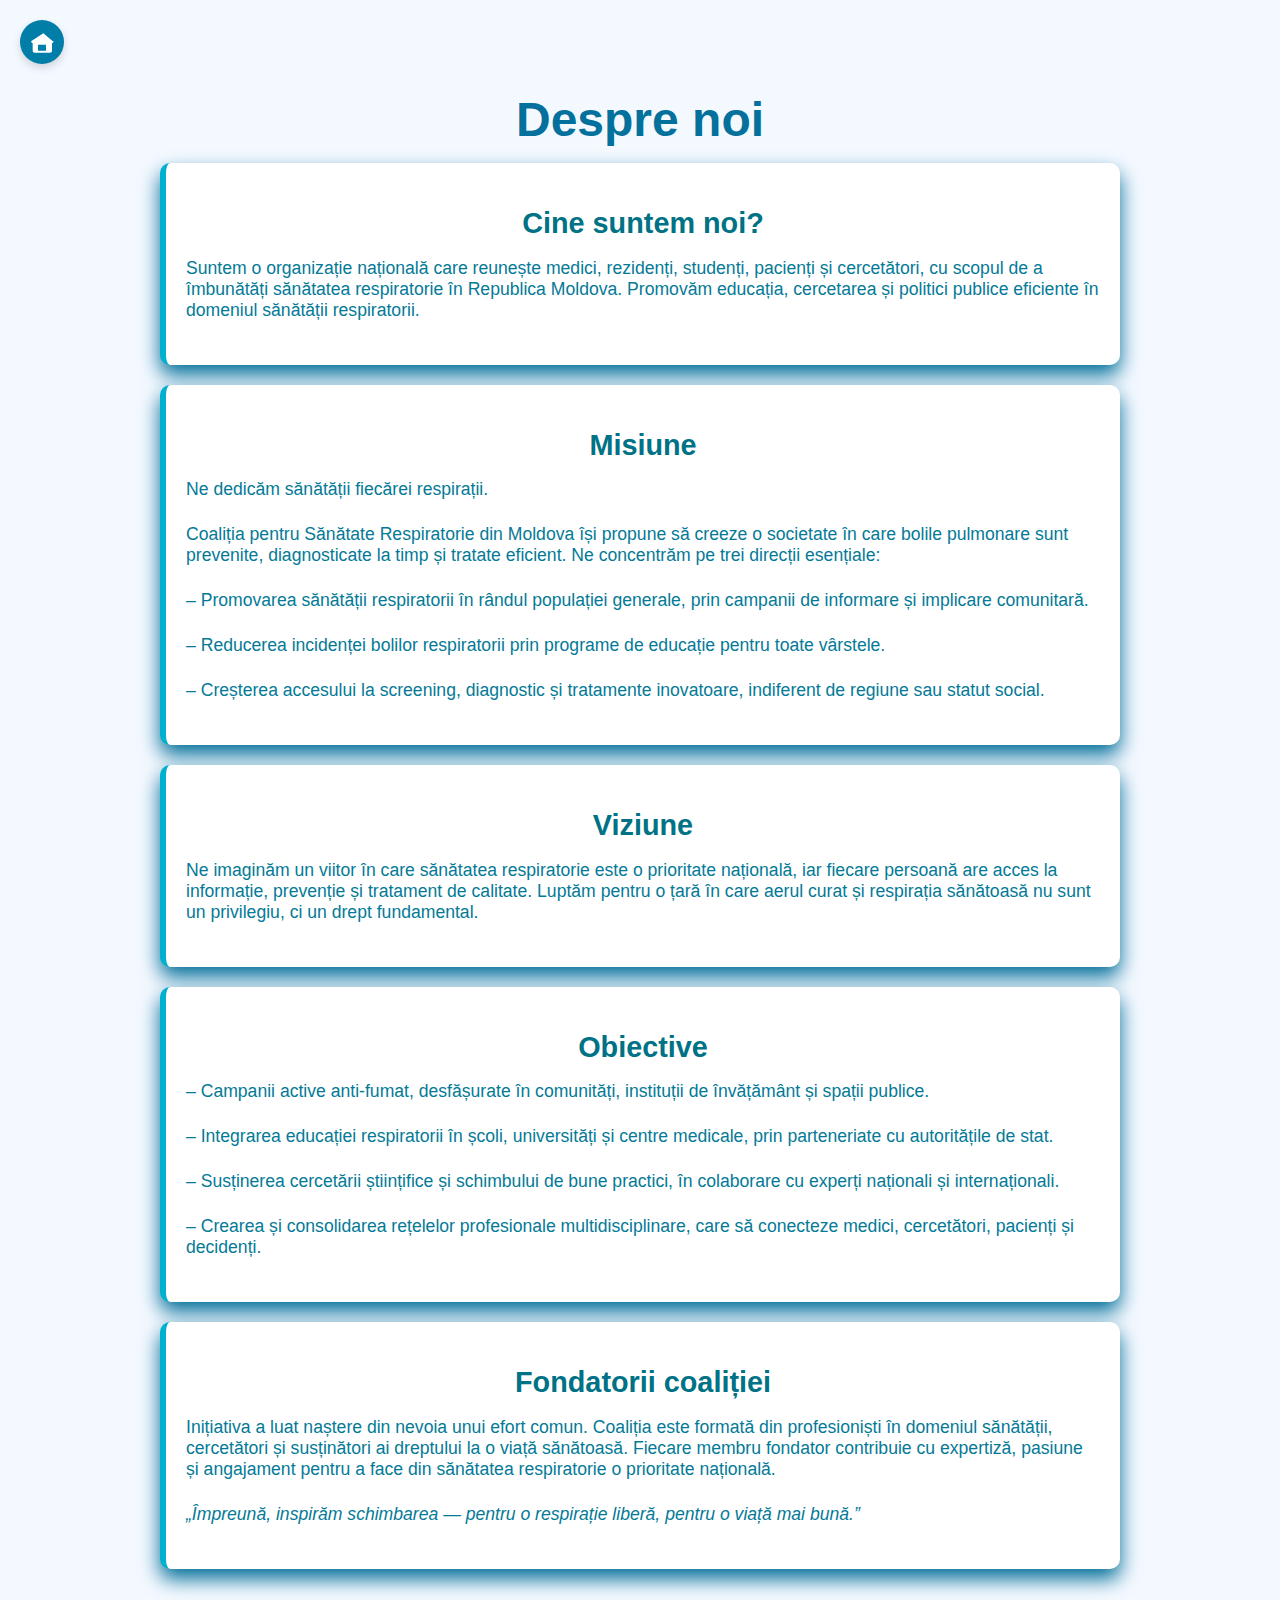
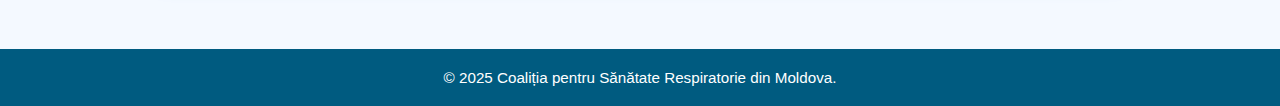
<file: about.html>
<!DOCTYPE html>
<html lang="ro">
<head>
  <meta charset="UTF-8" />
  <meta name="viewport" content="width=device-width, initial-scale=1" />
  <title>Coalitia pentru Sanatate Respiratorie din Moldova</title>
  <style>
    * {
      box-sizing: border-box;
    }

    html, body {
      height: 100%;
      margin: 0;
      font-family: 'Segoe UI', sans-serif;
      background: #f4f9ff;
      color: #0674a7;
      display: flex;
      flex-direction: column;
    }

    .home-icon {
      position: absolute;
      top: 20px;
      left: 20px;
      background-color: #007ea8;
      padding: 10px;
      border-radius: 50%;
      box-shadow: 0 4px 8px rgba(0, 0, 0, 0.15);
      transition: background 0.3s ease, transform 0.3s ease;
      text-decoration: none;
      display: flex;
      align-items: center;
      justify-content: center;
    }

    .home-icon:hover {
      background-color: #005f7f;
      transform: scale(1.1);
    }

    .home-icon svg {
      width: 24px;
      height: 24px;
      fill: white;
    }

    main {
      flex: 1;
      padding: 60px 20px;
      max-width: 1000px;
      margin: 0 auto;
    }

    h1 {
      text-align: center;
      font-size: 3rem;
      color: #03719c;
      margin-bottom: 1rem;
    }

    .section h2 {
      font-size: 1.8rem;
      color: #007286;
      margin-bottom: 0.5rem;
      text-align: center;
    }

    .section p {
      font-size: 1.1rem;
      color: #047a97;
      margin-bottom: 1.5rem;
    }

    .info-block {
      background: #ffffff;
      border-left: 6px solid #00b0cf;
      padding: 20px;
      border-radius: 10px;
      margin-bottom: 20px;
      box-shadow: 0 10px 20px rgb(1, 110, 153);
      transition: transform 0.4s ease, box-shadow 0.4s ease, background 0.4s ease;
    }

    .info-block:hover {
      transform: scale(1.03);
      box-shadow: 0 20px 40px rgb(2, 111, 214);
      background: #e6f7ff;
    }

    footer {
      background: #005b80;
      color: #ffffff;
      text-align: center;
      padding: 20px 10px;
      font-size: 0.95rem;
    }

    .section {
      opacity: 0;
      transform: translateY(30px);
      transition: all 0.8s ease-out;
    }

    .section.visible {
      opacity: 1;
      transform: translateY(0);
    }

    @media (max-width: 600px) {
      h1 {
        font-size: 2rem;
      }

      .section h2 {
        font-size: 1.5rem;
      }

      .home-icon {
        padding: 8px;
      }

      .home-icon svg {
        width: 20px;
        height: 20px;
      }
    }
  </style>
</head>
<body>

  <!-- Домик -->
  <a href="index.html" class="home-icon" title="Înapoi la pagina principală">
    <svg xmlns="http://www.w3.org/2000/svg" viewBox="0 0 576 512">
      <path d="M541 229.2L320 43.6 35 229.2c-10.2 7.6-11.6 21.8-3.1 31L64 288.2V464c0 26.5 21.5 48 48 48h368c26.5 0 48-21.5 48-48V288.2l32.1-27.9c8.5-9.2 7.1-23.4-3.1-31zM384 464h-192V320h192v144z"/>
    </svg>
  </a>

  <main>
    <h1>Despre noi</h1>

    <div class="section" id="about">
      <div class="info-block">
        <h2>Cine suntem noi?</h2>
        <p>Suntem o organizație națională care reunește medici, rezidenți, studenți, pacienți și cercetători, cu scopul de a îmbunătăți sănătatea respiratorie în Republica Moldova. Promovăm educația, cercetarea și politici publice eficiente în domeniul sănătății respiratorii.</p>
      </div>

      <div class="info-block">
        <h2>Misiune</h2>
        <p>Ne dedicăm sănătății fiecărei respirații.</p>
        <p>Coaliția pentru Sănătate Respiratorie din Moldova își propune să creeze o societate în care bolile pulmonare sunt prevenite, diagnosticate la timp și tratate eficient. Ne concentrăm pe trei direcții esențiale:</p>
        <p>– Promovarea sănătății respiratorii în rândul populației generale, prin campanii de informare și implicare comunitară.</p>
        <p>– Reducerea incidenței bolilor respiratorii prin programe de educație pentru toate vârstele.</p>
        <p>– Creșterea accesului la screening, diagnostic și tratamente inovatoare, indiferent de regiune sau statut social.</p>
      </div>

      <div class="info-block">
        <h2>Viziune</h2>
        <p>Ne imaginăm un viitor în care sănătatea respiratorie este o prioritate națională, iar fiecare persoană are acces la informație, prevenție și tratament de calitate. Luptăm pentru o țară în care aerul curat și respirația sănătoasă nu sunt un privilegiu, ci un drept fundamental.</p>
      </div>

      <div class="info-block">
        <h2>Obiective</h2>
        <p>– Campanii active anti-fumat, desfășurate în comunități, instituții de învățământ și spații publice.</p>
        <p>– Integrarea educației respiratorii în școli, universități și centre medicale, prin parteneriate cu autoritățile de stat.</p>
        <p>– Susținerea cercetării științifice și schimbului de bune practici, în colaborare cu experți naționali și internaționali.</p>
        <p>– Crearea și consolidarea rețelelor profesionale multidisciplinare, care să conecteze medici, cercetători, pacienți și decidenți.</p>
      </div>

      <div class="info-block">
        <h2>Fondatorii coaliției</h2>
        <p>Inițiativa a luat naștere din nevoia unui efort comun. Coaliția este formată din profesioniști în domeniul sănătății, cercetători și susținători ai dreptului la o viață sănătoasă. Fiecare membru fondator contribuie cu expertiză, pasiune și angajament pentru a face din sănătatea respiratorie o prioritate națională.</p>
        <p><em>„Împreună, inspirăm schimbarea — pentru o respirație liberă, pentru o viață mai bună.”</em></p>
      </div>
    </div>
  </main>

  <footer>
    © 2025 Coaliția pentru Sănătate Respiratorie din Moldova.
  </footer>

  <script>
    const observer = new IntersectionObserver(entries => {
      entries.forEach(entry => {
        if (entry.isIntersecting) {
          entry.target.classList.add('visible');
        }
      });
    }, {
      threshold: 0.2
    });

    document.querySelectorAll('.section').forEach(section => {
      observer.observe(section);
    });
  </script>

</body>
</html>
</file>
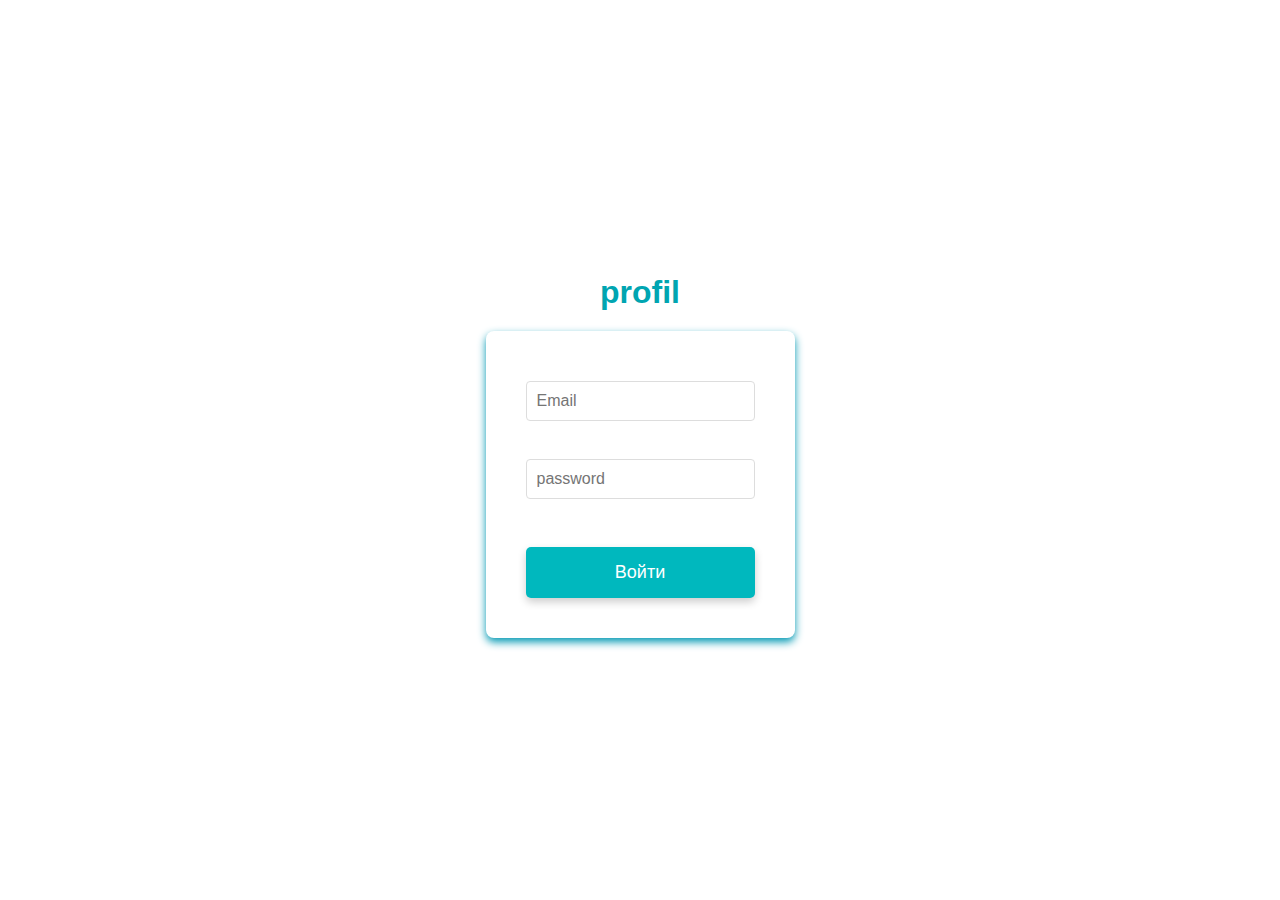
<file: account.html>
<!DOCTYPE html>
<html lang="ru">
<head>
    <meta charset="UTF-8">
    <title>Личный кабинет</title>
</head>
<body>
    <h1 id="welcome"></h1>
    <button onclick="logout()">Выйти</button>

    <script>
        const currentUser = JSON.parse(localStorage.getItem('currentUser'));

        if (currentUser) {
            document.getElementById('welcome').textContent = `Добро пожаловать, ${currentUser.username}!`;
        } else {
            // Если пользователь не авторизован, отправляем на страницу входа
            window.location.href = "login.html";
        }

        function logout() {
            localStorage.removeItem('currentUser');
            window.location.href = "login.html";
        }
    </script>
</body>
</html>
</file>
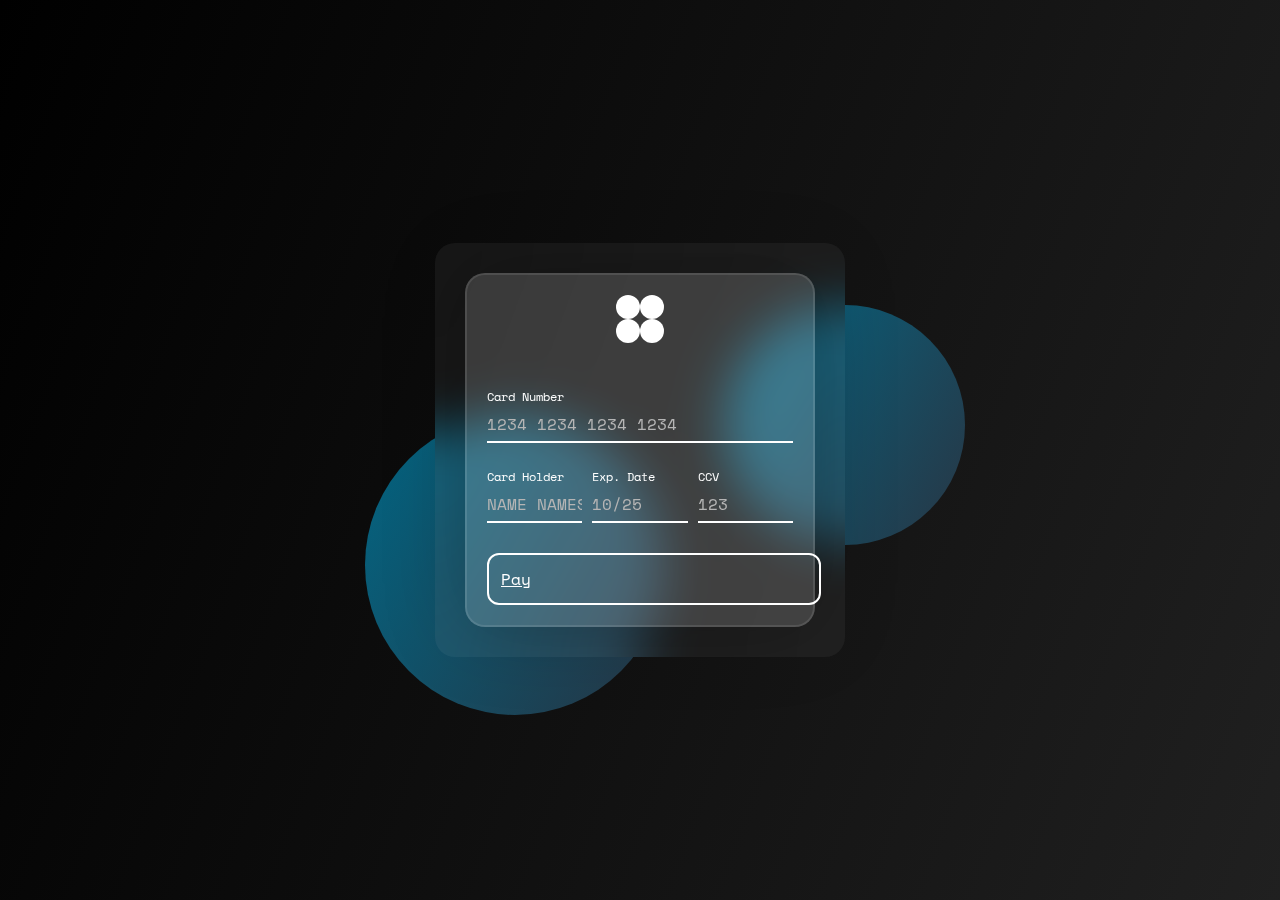
<file: card.html>
<!DOCTYPE html>
<html lang="en">
<head>
  <meta charset="UTF-8">
  <meta name="viewport" content="width=device-width, initial-scale=1">
  <title>WEB BEKS</title>
  <link href="https://fonts.googleapis.com/css2?family=Space+Mono:ital,wght@0,400;0,700;1,400;1,700&family=Poppins:wght@300;400&display=swap" rel="stylesheet">

  <style>
    /* Общие стили */
    body {
      font-family: 'Space Mono', monospace;
      background: linear-gradient(-70deg, #202020, #000000);
      height: 100vh;
      overflow: hidden;
      margin: 0;
      padding: 0;
      display: flex;
      align-items: center;
      justify-content: center;
    }

    .box {
      position: relative;
      width: 100%;
      max-width: 450px;
      padding: 20px;
      box-sizing: border-box;
    }

    .mdl {
      position: relative;
      background: rgba(255, 255, 255, 0.05);
      border-radius: 20px;
      padding: 30px;
      backdrop-filter: blur(25px);
      z-index: 1;
    }

    .circles {
      position: absolute;
      height: 270px;
      width: 450px;
      top: 50%;
      left: 50%;
      transform: translate(-50%, -50%);
      z-index: 0;
    }

    .circle {
      position: absolute;
      border-radius: 50%;
      background: linear-gradient(120deg, #007ca1, #2c3e50);
      opacity: 0.8;
      animation: float 6s infinite alternate cubic-bezier(0.54, 0.085, 0.5, 0.92);
    }

    .circle-1 {
      height: 300px;
      width: 300px;
      top: 100px;
      left: -50px;
      animation-delay: 3.5s;
    }

    .circle-2 {
      height: 240px;
      width: 240px;
      bottom: 40px;
      right: -100px;
      animation-delay: 2s;
    }

    @keyframes float {
      0% { transform: rotateX(0deg) translateY(0px); }
      50% { transform: rotateX(0deg) translateY(10px) translateX(5px); }
      100% { transform: rotateX(0deg) translateY(0px) translateX(1px); }
    }

    h1.title {
      font-family: 'Poppins', sans-serif;
      font-size: 20px;
      font-weight: 300;
      color: #ffffff;
      text-align: left;
      margin-bottom: 20px;
    }

    .card {
      background: rgba(255, 255, 255, 0.1);
      backdrop-filter: blur(35px);
      border: 2px solid rgba(255, 255, 255, 0.1);
      border-radius: 20px;
      padding: 20px;
      box-shadow: 0 0 80px rgba(0, 0, 0, 0.25);
      display: flex;
      flex-direction: column;
      gap: 20px;
    }

    form {
      display: flex;
      flex-direction: column;
      gap: 20px;
    }

    .logo {
      display: flex;
      justify-content: center;
      margin-bottom: 20px;
    }

    label {
      color: white;
      font-size: 12px;
      font-family: 'Space Mono', monospace;
      margin-bottom: 5px;
    }

    input {
      width: 100%;
      background: transparent;
      border: none;
      border-bottom: 2px solid white;
      color: white;
      font-family: 'Space Mono', monospace;
      font-size: 16px;
      padding: 5px 0;
      outline: none;
      transition: border-color 0.3s;
    }

    input::placeholder {
      color: #b5b5b5;
    }

    input:focus {
      border-bottom-color: #0097dd;
    }

    .group {
      display: flex;
      gap: 10px;
      flex-wrap: wrap;
    }

    .group > div {
      flex: 1;
      min-width: 80px;
      position: relative;
    }

    /* Кнопка Pay */
    .pay-button {
      margin-top: 10px;
      padding: 12px;
      width: 100%;
      font-family: 'Space Mono', monospace;
      font-size: 16px;
      background: transparent;
      border: 2px solid white;
      color: white;
      border-radius: 12px;
      cursor: pointer;
      transition: all 0.3s ease;
    }

    .pay-button:hover {
      background: rgba(255, 255, 255, 0.1);
      border-color: #00afce;
      color: #00a6d8;
      box-shadow: 0 0 10px #01a9d3fb;
    }

    /* Медиа-запрос для телефонов */
    @media (max-width: 500px) {
      .box {
        padding: 10px;
      }

      .mdl {
        padding: 20px;
      }

      .circles {
        width: 100%;
        height: 300px;
      }

      .circle-1, .circle-2 {
        height: 200px;
        width: 200px;
      }

      h1.title {
        font-size: 18px;
      }

      input {
        font-size: 14px;
      }

      .pay-button {
        font-size: 14px;
        padding: 10px;
      }
    }
  </style>

</head>
<body>

  <div class="box">
    <div class="circles">
      <div class="circle circle-1"></div>
      <div class="circle circle-2"></div>
    </div>

    <div class="mdl">
      

      <div class="card">
        <form>
          <div class="logo">
            <svg width="48px" height="48px" viewBox="0 0 64 64" xmlns="http://www.w3.org/2000/svg">
              <g fill="#FFFFFF">
                <circle cx="16" cy="16" r="16"></circle>
                <circle cx="16" cy="48" r="16"></circle>
                <circle cx="48" cy="16" r="16"></circle>
                <circle cx="48" cy="48" r="16"></circle>
              </g>
            </svg>
          </div>

          <div>
            <label for="card-number">Card Number</label>
            <input id="card-number" type="text" placeholder="1234 1234 1234 1234" maxlength="19" required>
          </div>

          <div class="group">
            <div>
              <label for="card-name">Card Holder</label>
              <input id="card-name" type="text" placeholder="NAME NAMES" required>
            </div>
            <div>
              <label for="card-exp">Exp. Date</label>
              <input id="card-exp" type="text" placeholder="10/25" maxlength="5" required>
            </div>
            <div>
              <label for="card-ccv">CCV</label>
              <input id="card-ccv" type="text" placeholder="123" maxlength="3" required>
            </div>
          </div>

          <a href="profil.html" class="pay-button">Pay</a>

        </form>
      </div>
    </div>
  </div>

  <script>
    // Автоматическое добавление пробелов в номер карты
    document.getElementById('card-number').addEventListener('input', function(e) {
      let value = e.target.value.replace(/\D/g, '').substring(0, 16);
      e.target.value = value.replace(/(.{4})/g, '$1 ').trim();
    });

    // Автоматическое добавление "/" в дате
    document.getElementById('card-exp').addEventListener('input', function(e) {
      let value = e.target.value.replace(/\D/g, '').substring(0, 4);
      if (value.length >= 3) {
        value = value.substring(0,2) + '/' + value.substring(2,4);
      }
      e.target.value = value;
    });
  </script>

</body>
</html>
</file>
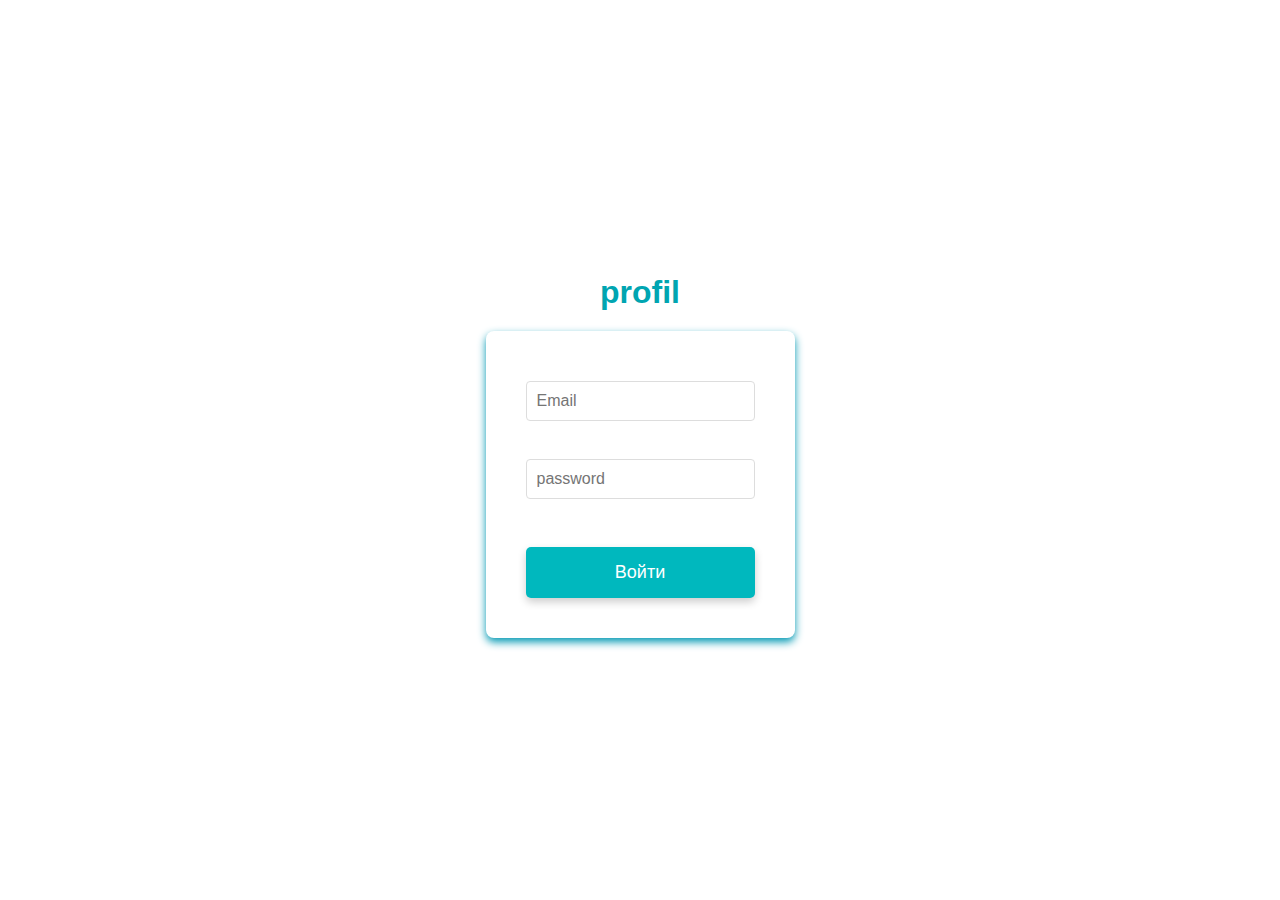
<file: login.html>
<!DOCTYPE html>
<html lang="ru">
<head>
    <meta charset="UTF-8">
    <meta name="viewport" content="width=device-width, initial-scale=1.0">
    <title>Вход</title>
    <style>
        body {
            font-family: Arial, sans-serif;
            background-color: #ffffff;
            display: flex;
            justify-content: center;
            align-items: center;
            height: 100vh;
            margin: 0;
            padding: 0;
        }

        h1 {
            color: #00a5b1;
            text-align: center;
            margin-bottom: 20px;
        }

        #loginForm {
            background-color: white;
            padding: 40px;
            border-radius: 8px;
            box-shadow: 0 4px 8px rgb(0, 152, 179);
            width: 100%;
            max-width: 400px;
            display: flex;
            flex-direction: column;
            box-sizing: border-box;
        }

        input {
            padding: 10px;
            margin: 10px 0;
            border: 1px solid #ddd;
            border-radius: 4px;
            font-size: 16px;
            width: 100%;
            transition: all 0.3s ease;
            box-sizing: border-box;
        }

        input:focus {
            border-color: #00badb;
            outline: none;
            box-shadow: 0 0 5px rgba(76, 175, 80, 0.6);
        }

        button {
            background-color: #00b8be;
            color: white;
            font-size: 18px;
            padding: 15px 32px;
            border: none;
            border-radius: 5px;
            cursor: pointer;
            transition: transform 0.3s ease, background-color 0.3s ease;
            margin-top: 20px;
            box-shadow: 0 4px 8px rgba(0, 0, 0, 0.2);
            width: 100%;
        }

        button:hover {
            transform: scale(1.1);
            background-color: #00cdf1;
        }

        button:active {
            transform: scale(0.98);
            background-color: #0696b9;
        }

        #message {
            color: #00badb;
            text-align: center;
            margin-top: 10px;
        }

        @media (max-width: 600px) {
            #loginForm {
                padding: 20px;
            }

            button {
                padding: 12px 24px;
                font-size: 16px;
            }

            input {
                font-size: 14px;
            }
        }
    </style>
</head>
<body>
    <div>
        <h1>profil</h1>
        <form id="loginForm">
            <input type="email" id="loginEmail" placeholder="Email" required><br>
            <input type="password" id="loginPassword" placeholder="password" required><br>
            <button type="submit">Войти</button>
        </form>
        <div id="message"></div>
    </div>

    <script>
        document.getElementById("loginForm").addEventListener("submit", function(event) {
            event.preventDefault();
            const email = document.getElementById("loginEmail").value;
            const password = document.getElementById("loginPassword").value;

            const user = JSON.parse(localStorage.getItem(email));
            if (user && user.password === password) {
                localStorage.setItem('currentUser', JSON.stringify(user));
                window.location.href = "index.html"; // Переход на главную страницу
            } else {
                document.getElementById("message").textContent = "Неверный email или пароль!";
            }
        });
    </script>
</body>
</html>
</file>
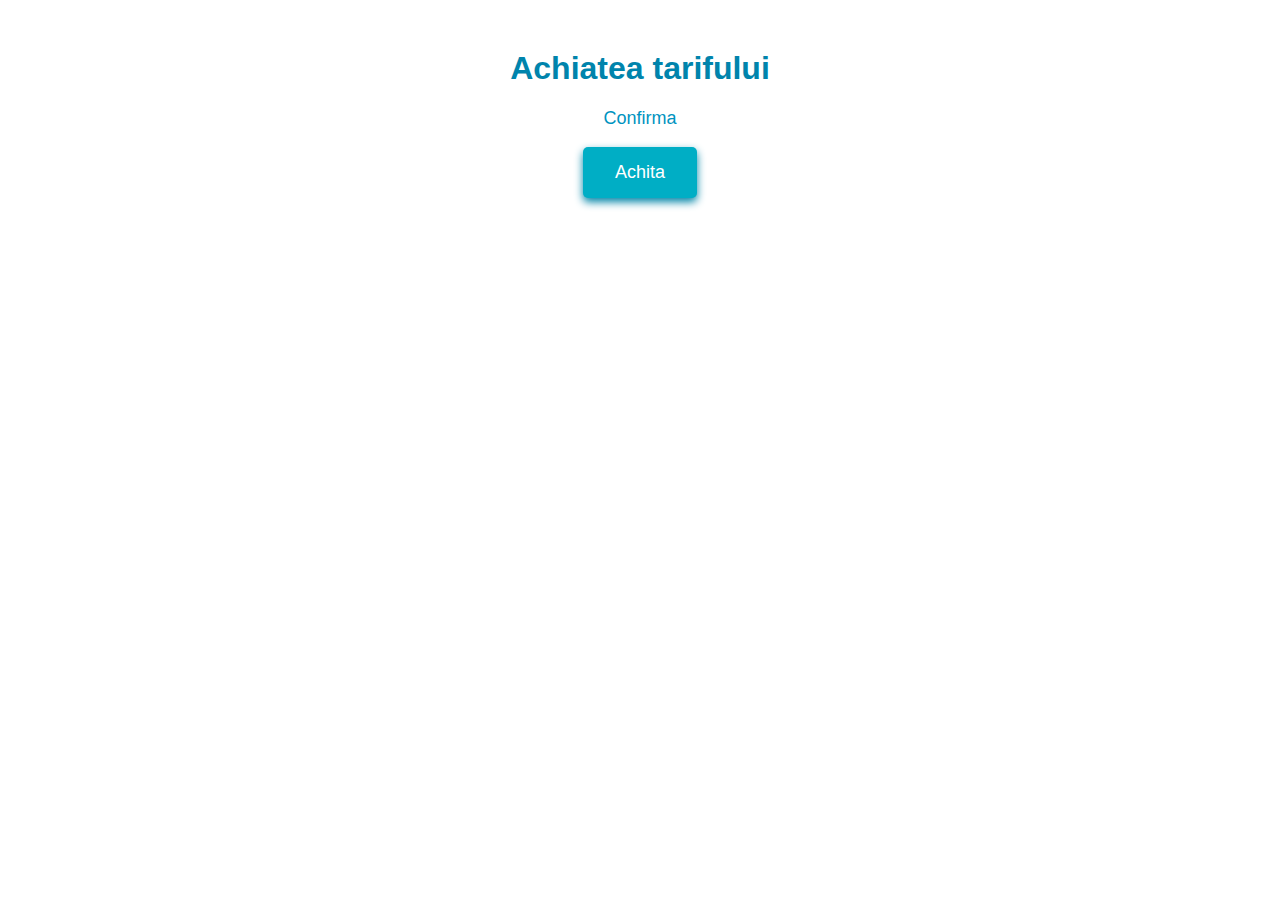
<file: profil.html>
<!DOCTYPE html>
<html lang="ru">
<head>
    <meta charset="UTF-8">
    <title>Achitare</title>
    <style>
        body {
            font-family: Arial, sans-serif;
            background-color: #ffffff;
            text-align: center;
            margin-top: 50px;
        }

        h1 {
            color: #0084ac;
        }

        button {
            background-color: #00aec5; /* Зеленый */
            color: white;
            font-size: 18px;
            padding: 15px 32px;
            border: none;
            border-radius: 5px;
            cursor: pointer;
            transition: transform 0.3s ease, background-color 0.3s ease;
            box-shadow: 0 4px 8px rgb(0, 133, 167);
        }

        button:hover {
            transform: scale(1.1); /* Увеличение кнопки при наведении */
            background-color: #0096aa;
        }

        button:active {
            transform: scale(0.98); /* Легкое уменьшение при нажатии */
            background-color: #00b5e2;
        }

        p {
            font-size: 18px;
            color: #0093c0;
        }

    </style>
</head>
<body>
    <h1>Achiatea tarifului</h1>
    <p>Confirma</p>
    <button onclick="pay()">Achita</button>

    <script>
        function pay() {
            // Анимация для кнопки перед редиректом
            const button = document.querySelector('button');
            button.style.transform = 'scale(0.9)';
            button.style.backgroundColor = '#388e3c';
            
            setTimeout(function() {
                alert("Оплата прошла успешно!");
                window.location.href = "register.html"; // Редирект на страницу регистрации
            }, 300); // Задержка для анимации
        }
    </script>
</body>
</html>
</file>
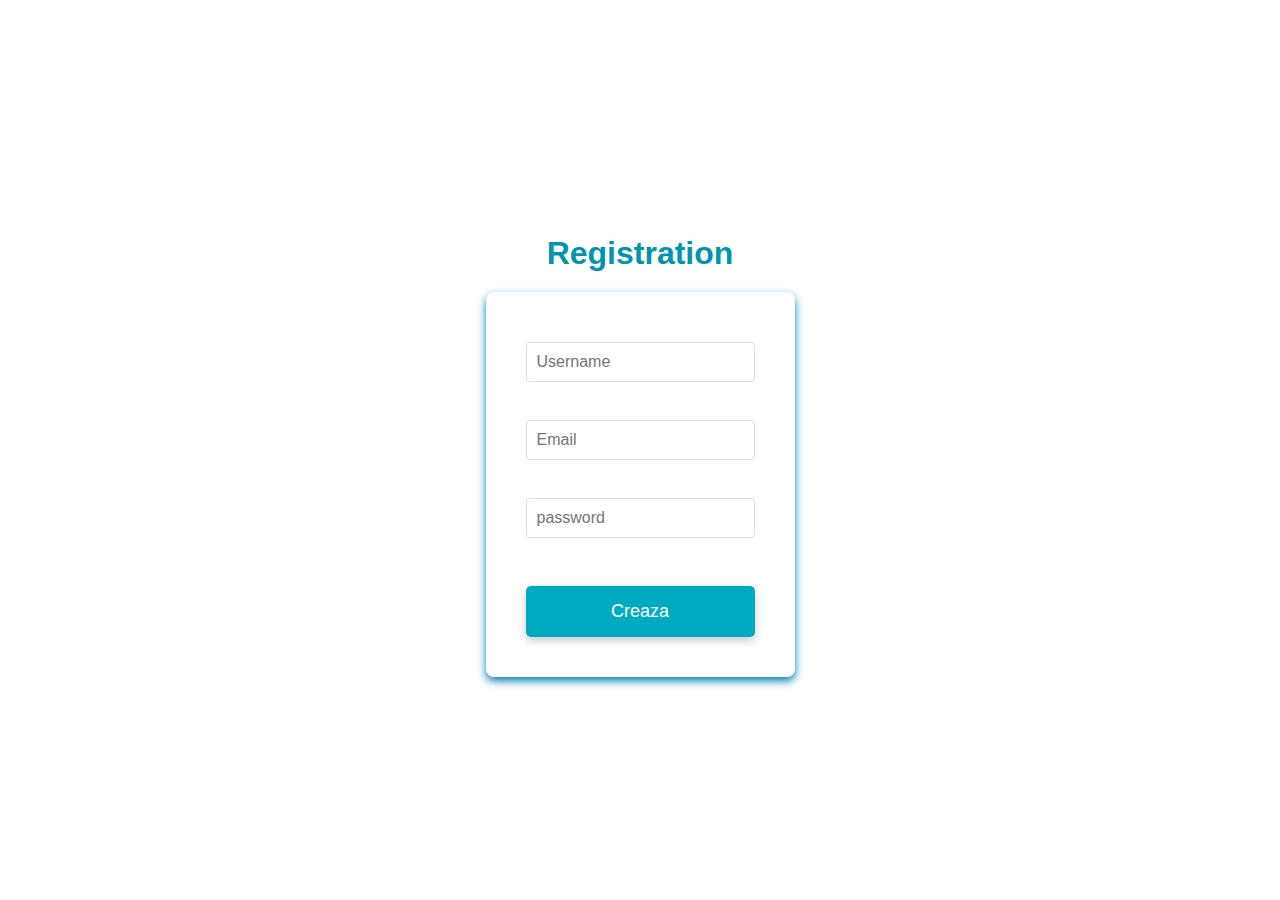
<file: register.html>
<!DOCTYPE html>
<html lang="ru">
<head>
    <meta charset="UTF-8">
    <meta name="viewport" content="width=device-width, initial-scale=1.0">
    <title>Registration</title>
    <style>
        body {
            font-family: Arial, sans-serif;
            background-color: #ffffff;
            display: flex;
            justify-content: center;
            align-items: center;
            height: 100vh;
            margin: 0;
            padding: 0;
        }

        h1 {
            color: #0095af;
            text-align: center;
            margin-bottom: 20px;
        }

        #registerForm {
            background-color: white;
            padding: 40px;
            border-radius: 8px;
            box-shadow: 0 4px 8px rgb(0, 129, 180);
            width: 100%;
            max-width: 400px; /* Ограничение ширины формы для больших экранов */
            display: flex;
            flex-direction: column;
            box-sizing: border-box;
        }

        input {
            padding: 10px;
            margin: 10px 0;
            border: 1px solid #ddd;
            border-radius: 4px;
            font-size: 16px;
            width: 100%; /* Полная ширина поля */
            transition: all 0.3s ease;
            box-sizing: border-box;
        }

        input:focus {
            border-color: #00a1b6;
            outline: none;
            box-shadow: 0 0 5px rgba(76, 175, 80, 0.6);
        }

        button {
            background-color: #00abc2;
            color: white;
            font-size: 18px;
            padding: 15px 32px;
            border: none;
            border-radius: 5px;
            cursor: pointer;
            transition: transform 0.3s ease, background-color 0.3s ease;
            margin-top: 20px;
            box-shadow: 0 4px 8px rgba(0, 0, 0, 0.2);
            width: 100%; /* Кнопка занимает всю ширину на мобильных устройствах */
        }

        button:hover {
            transform: scale(1.1);
            background-color: #00a2be;
        }

        button:active {
            transform: scale(0.98);
            background-color: #008bcc;
        }

        #message {
            color: #00a2be;
            text-align: center;
            margin-top: 10px;
        }

        /* Медиа-запросы для мобильных устройств */
        @media (max-width: 600px) {
            #registerForm {
                padding: 20px;
            }

            button {
                padding: 12px 24px;
                font-size: 16px;
            }

            input {
                font-size: 14px;
            }
        }
    </style>
</head>
<body>
    <div>
        <h1>Registration</h1>
        <form id="registerForm">
            <input type="text" id="username" placeholder="Username" required><br>
            <input type="email" id="email" placeholder="Email" required><br>
            <input type="password" id="password" placeholder="password" required><br>
            <button type="submit">Creaza</button>
        </form>
        <div id="message"></div>
    </div>

    <script>
        document.getElementById("registerForm").addEventListener("submit", function(event) {
            event.preventDefault();
            const username = document.getElementById("username").value;
            const email = document.getElementById("email").value;
            const password = document.getElementById("password").value;

            if (localStorage.getItem(email)) {
                document.getElementById("message").textContent = "Пользователь с таким Email уже существует!";
                return;
            }

            const user = { username, email, password };
            localStorage.setItem(email, JSON.stringify(user));
            alert("Аккаунт создан! Теперь войдите.");
            window.location.href = "login.html"; // Редирект на страницу входа
        });
    </script>
</body>
</html>
</file>
